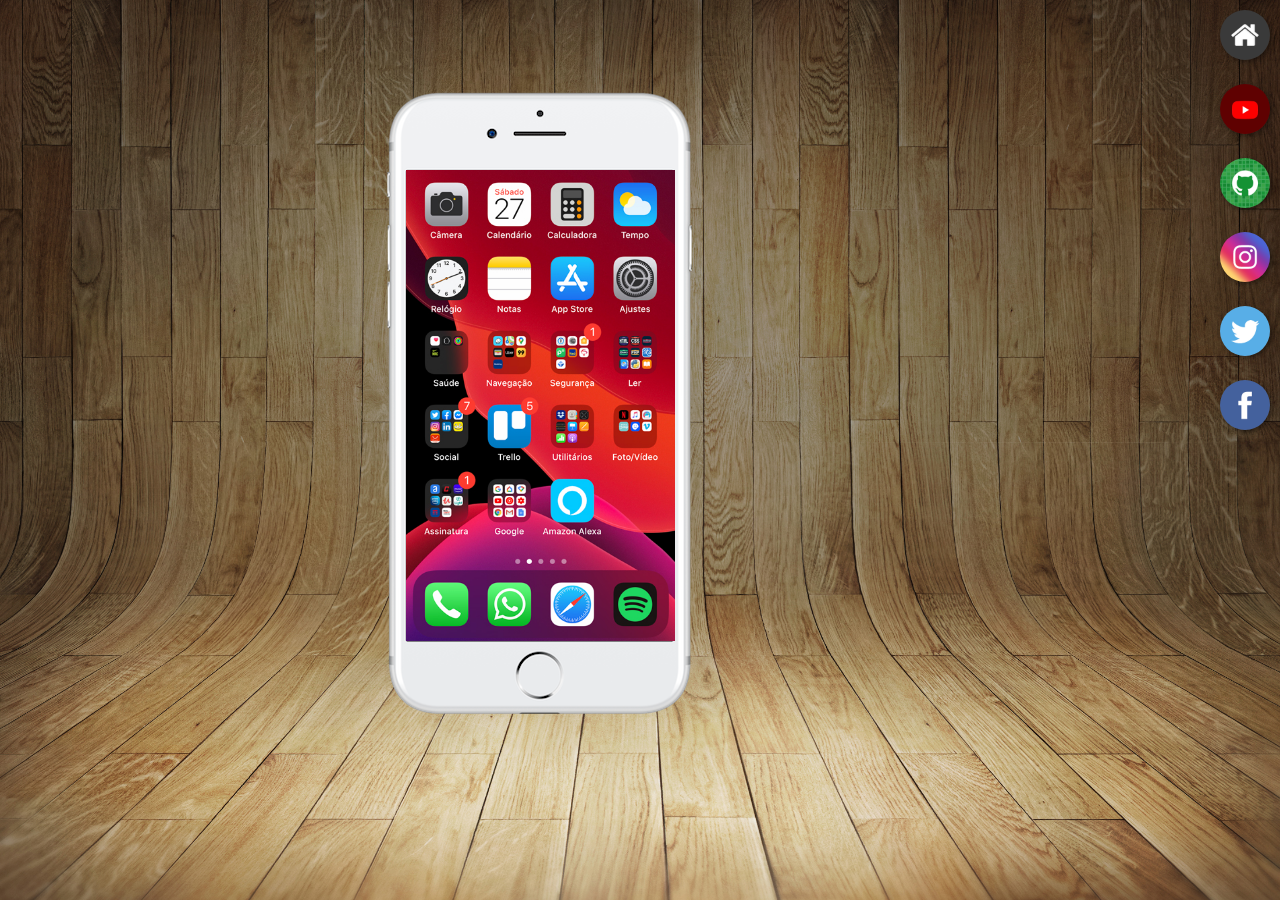
<file: index.html>
<!DOCTYPE html>
<html lang="pt-br">
<head>
    <meta charset="UTF-8">
    <meta name="viewport" content="width=device-width, initial-scale=1.0">
    <link rel="shortcut icon" href="favicon.ico" type="image/x-icon">
    <title>Projeto Rede Sociais</title>
    <link rel="stylesheet" href="estilos/style.css">
</head>
<body>
    <main>
        <section id="telefone">
            <iframe src="home.html" name="tela" id="tela" frameborder="0" scrolling="no"></iframe>
        </section>
        <section id="redes-sociais">
            <a href="home.html" target="tela"><img src="imagens/logo-home.jpg" alt=""></a><br>

            <a href="youtube.html" target="tela"><img src="imagens/logo-youtube.jpg" alt=""></a><br>

            <a href="#" target="tela"><img src="imagens/logo-github.jpg" alt=""></a><br>

            <a href="#" target="tela"><img src="imagens/logo-instagram.jpg" alt=""></a><br>

            <a href="#" target="tela"><img src="imagens/logo-twitter.jpg" alt=""></a><br>

            <a href="#" target="tela"><img src="imagens/logo-facebook.jpg" alt=""></a><br>
            
        </section>
    </main>
</body>
</html>
</file>
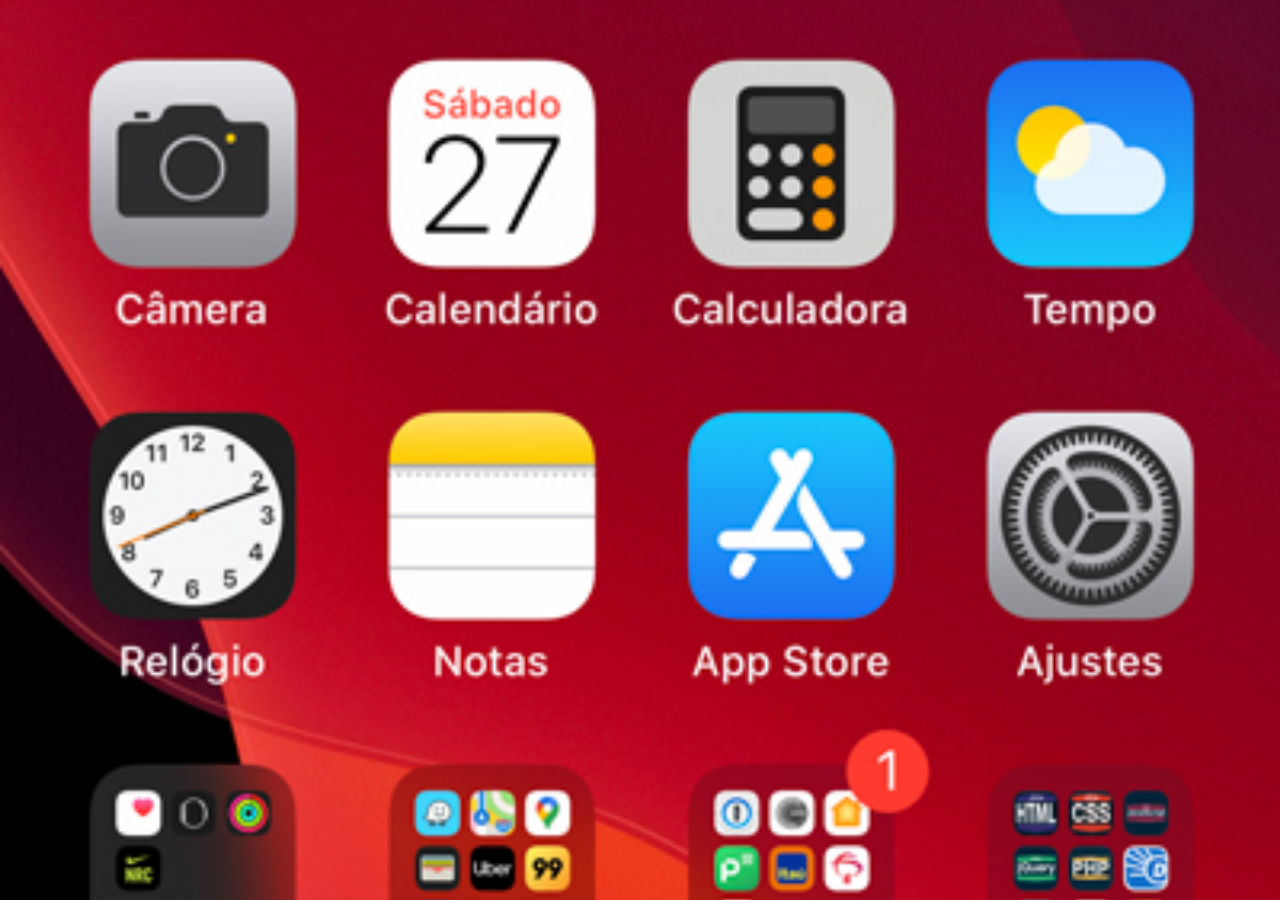
<file: home.html>
<!DOCTYPE html>
<html lang="pt-br">
<head>
    <meta charset="UTF-8">
    <meta name="viewport" content="width=device-width, initial-scale=1.0">
    <title>home</title>
    <style>
        * {
            margin: 0px;
            padding: 0px;
        }
        body {
            width: 100vh;
            height: 100vh;
            background: black url("imagens/tela-home.jpg") no-repeat top center;
            background-size: cover;
        }
    </style>
</head>
<body>
    
</body>
</html>
</file>
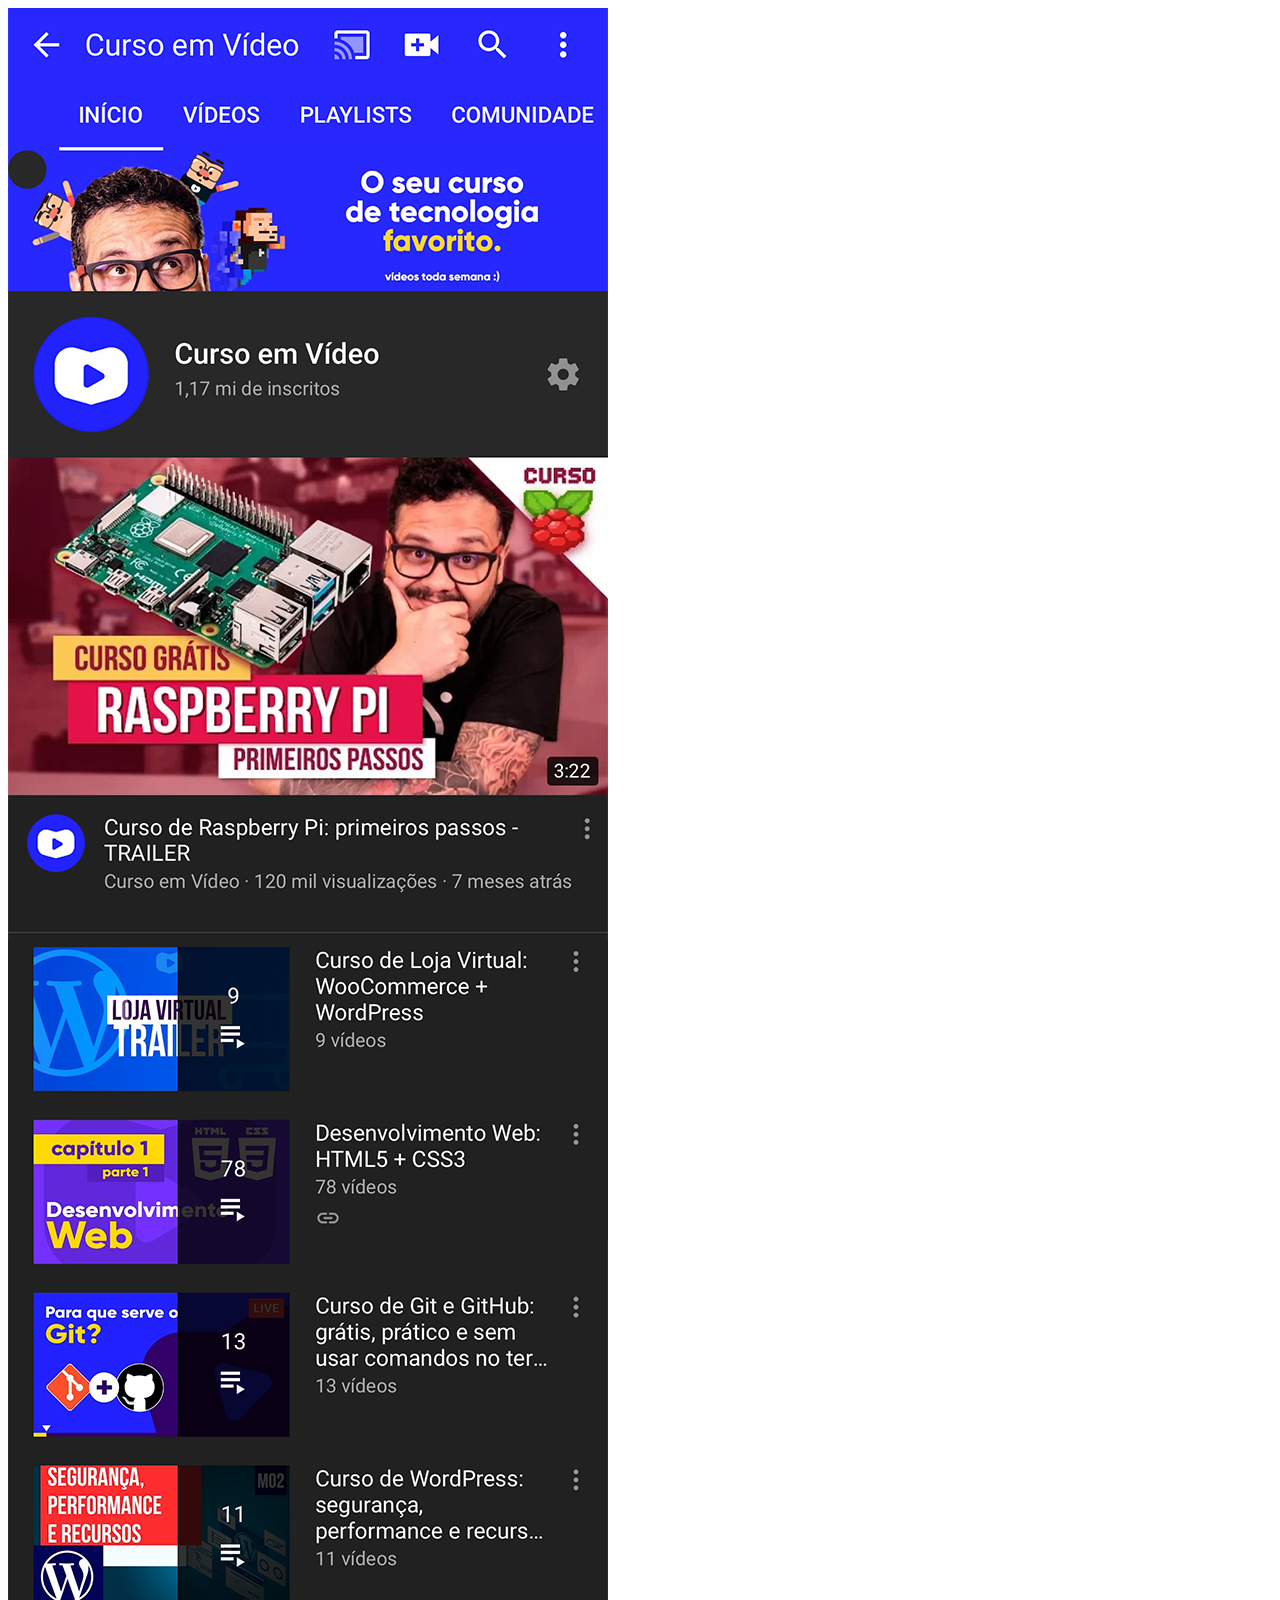
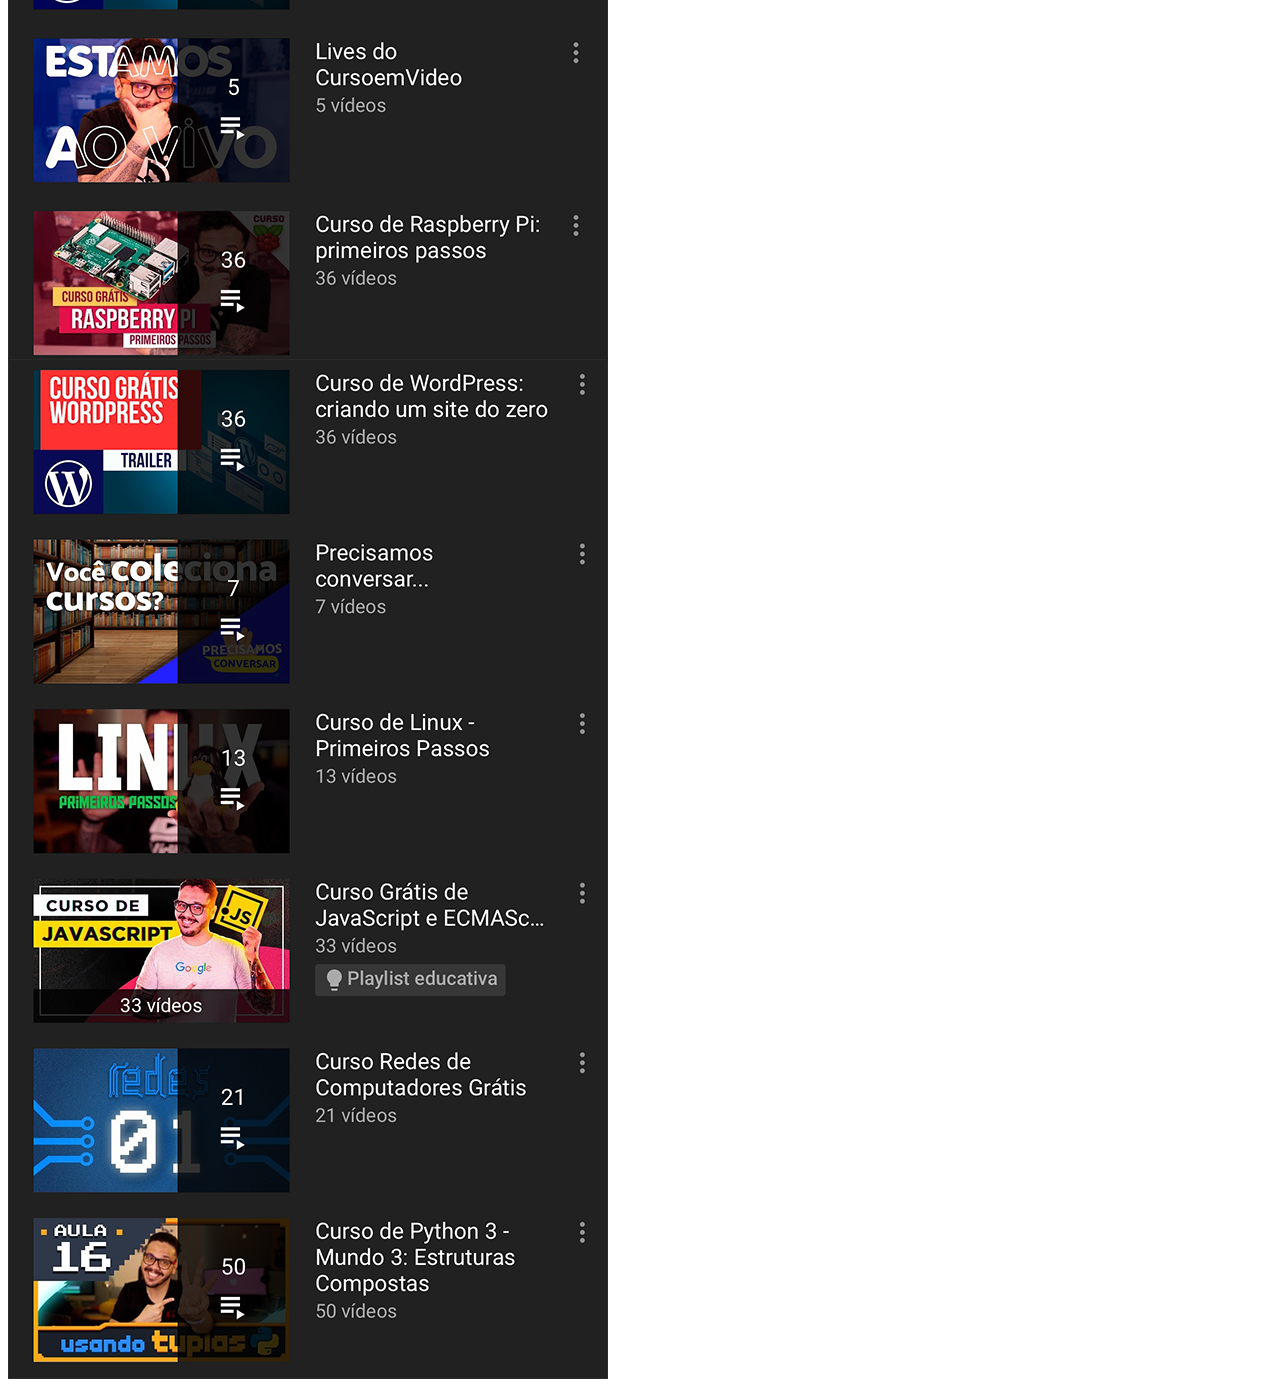
<file: youtube.html>
<!DOCTYPE html>
<html lang="pt-br">
<head>
    <meta charset="UTF-8">
    <meta name="viewport" content="width=device-width, initial-scale=1.0">
    <title>Youtube</title>
</head>
<body>
    <img src="imagens/tela-youtube.png" alt="Youtube">
</body>
</html>
</file>
<file: estilos/style.css>
@charset "UTF-8";

* {
    margin: 0px;
    padding: 0px;
    font-family: Arial, Helvetica, sans-serif;
}
html, body {
    height: 100vh;
    width: 100vw;
    background-color: black;
}
body {
    background: url(../imagens/fundo-madeira.jpg) no-repeat top center;
    background-size: cover;
    background-attachment: fixed;
}
main {
    position: relative;
    height: 100vh;
}
section#telefone {
    position: absolute;
    top: 10%;
    left: 30%;
    height: 627px;
    width: 311px;
    background: url("../imagens/frame-iphone.png") no-repeat;
    
}
iframe#tela {
    position: relative;
    top: 80px;
    left: 22px;
    width: 269px;
    height: 471px;
}
section#redes-sociais {
    text-align:right ;
}
section#redes-sociais img {
    width: 50px;
    margin: 10px;
    border-radius: 50%;
    box-shadow: 2px 2px 5px rgba(0, 0, 0, 0.415);
    box-sizing: border-box;
}
section#redes-sociais img:houver {
    border: 2px solid rgba(255, 255, 255, 0.614);
    transform: translate(-3px, -3px);
}
</file>
